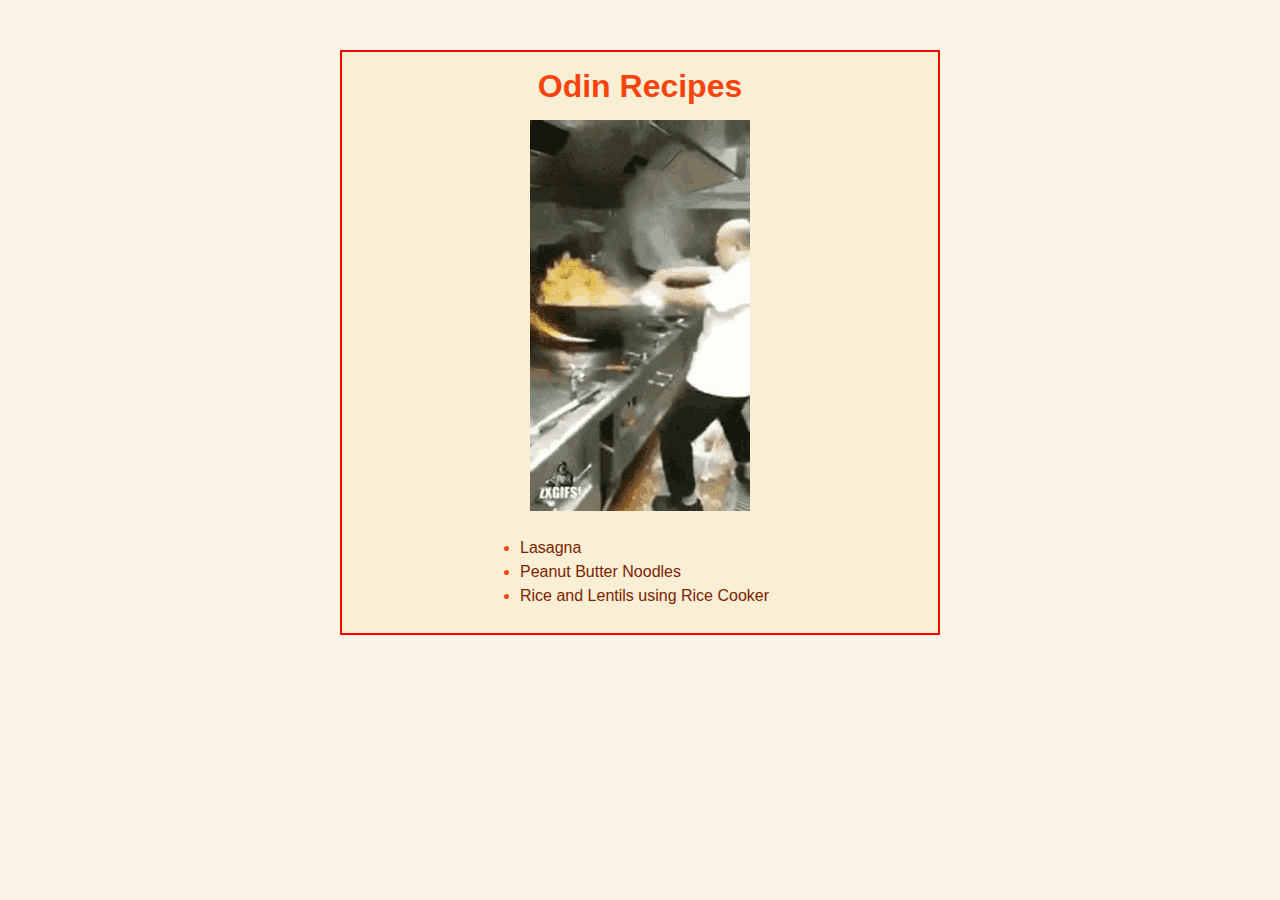
<file: index.html>
<!DOCTYPE html>
<html lang="en">
    <head>
        <meta charset="UTF-8">
        <title>Odin Recipes</title>
        <link rel="stylesheet" href="styles.css">
    </head>
    <body>
        <div class="recipe-card">
            <h1>Odin Recipes</h1>
            <img src="images/cook.gif" alt="a gif of a chef using a big wok and strong flames to cook food" height="391" width="220">
            <div class="index-list">
                <ul>
                    <li><a class="link" href="recipes/lasagna.html">Lasagna</a></li>
                    <li><a class="link" href="recipes/peanut-butter-noodles.html">Peanut Butter Noodles</a></li>
                    <li><a class="link" href="recipes/rice-and-lentils-rice-cooker.html">Rice and Lentils using Rice Cooker</a></li>
                </ul>
            </div>
        </div>
    </body>
</html>
</file>
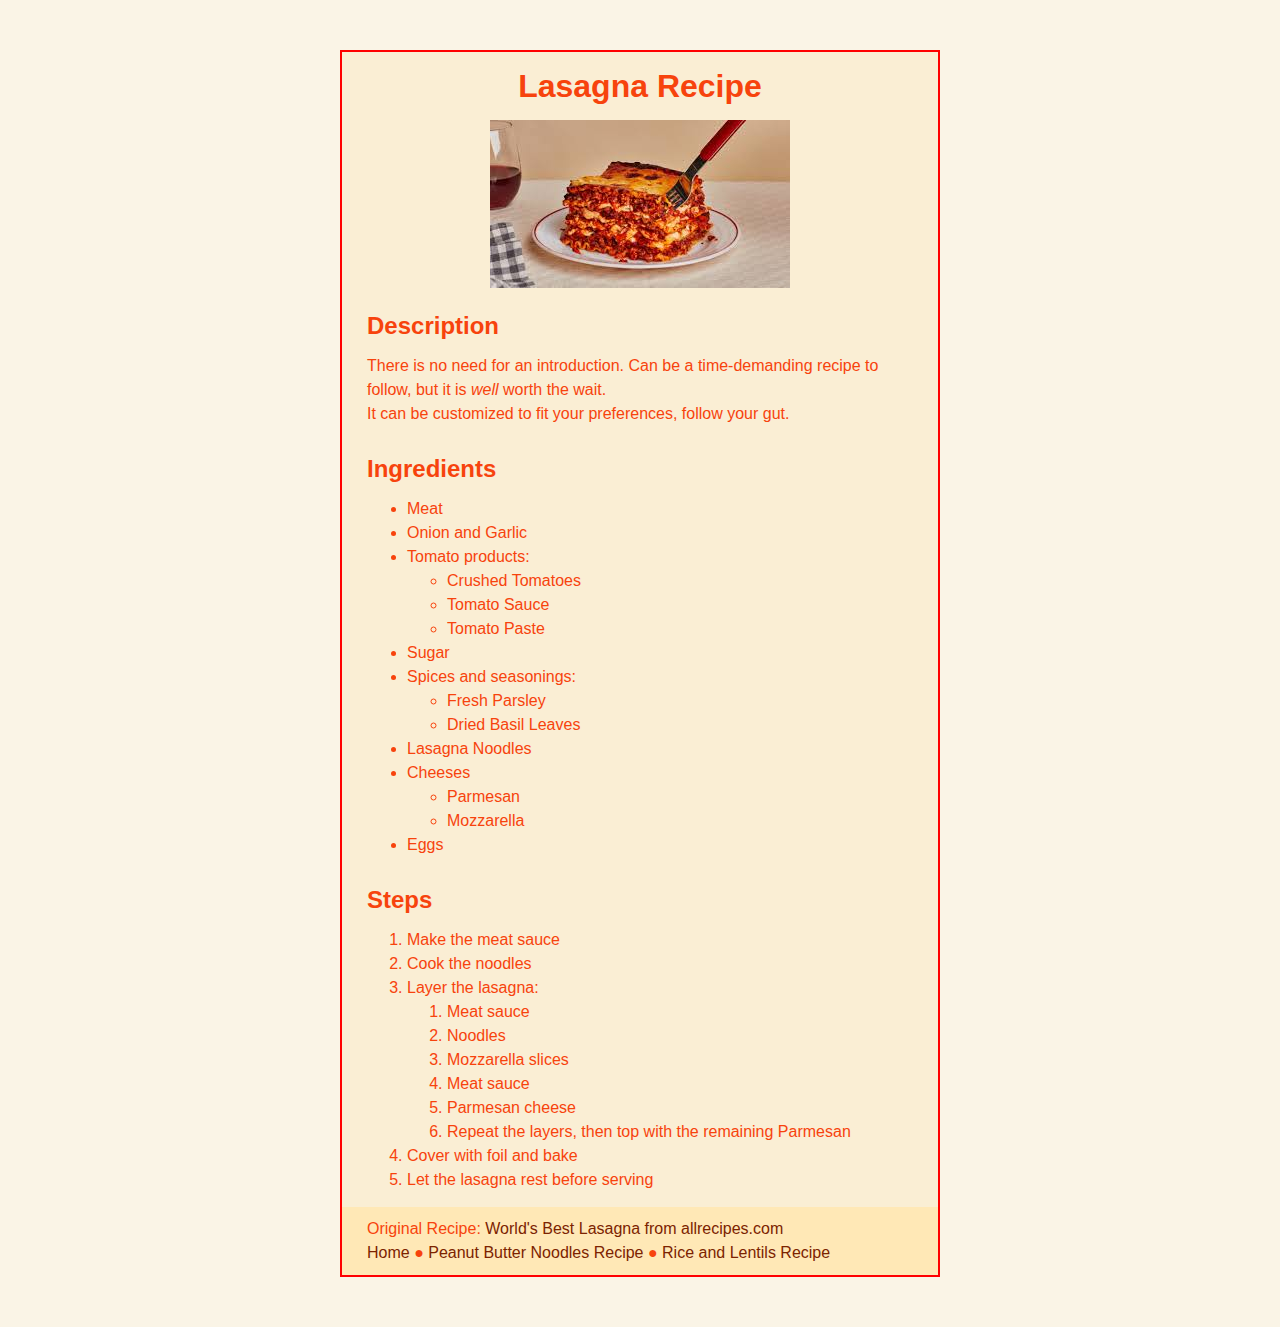
<file: recipes/lasagna.html>
<!DOCTYPE html>
<html lang="en">
    <head>
        <meta charset="UTF-8">
        <title>Lasagna Recipe</title>
        <link rel="stylesheet" href="../styles.css">
    </head>
    <body>
        <div class="recipe-card">
            <h1>Lasagna Recipe</h1>
            <img src="../images/lasagna.jpeg" alt="a photo of a lasagna" height="168" width="300">
            <div class="description">
                <h2>Description</h2>
                <p>There is no need for an introduction. Can be a time-demanding recipe to follow, but it is <em>well</em> worth the wait.</p>
                <p>It can be customized to fit your preferences, follow your gut.</p>
            </div>
            <div class="ingredients">
                <h2>Ingredients</h2>
                <ul>
                    <li>Meat</li>
                    <li>Onion and Garlic</li>
                    <li>Tomato products:
                        <ul>
                            <li>Crushed Tomatoes</li>
                            <li>Tomato Sauce</li>
                            <li>Tomato Paste</li>
                        </ul>
                    </li>
                    <li>Sugar</li>
                    <li>Spices and seasonings:
                        <ul>
                            <li>Fresh Parsley</li>
                            <li>Dried Basil Leaves</li>
                        </ul>
                    </li>
                    <li>Lasagna Noodles</li>
                    <li>Cheeses
                        <ul>
                            <li>Parmesan</li>
                            <li>Mozzarella</li>
                        </ul>
                    </li>
                    <li>Eggs</li>
                </ul>
            </div>
            <div class="steps">
                <h2>Steps</h2>
                <ol>
                    <li>Make the meat sauce</li>
                    <li>Cook the noodles</li>
                    <li>Layer the lasagna:
                        <ol>
                            <li>Meat sauce</li>
                            <li>Noodles</li>
                            <li>Mozzarella slices</li>
                            <li>Meat sauce</li>
                            <li>Parmesan cheese</li>
                            <li>Repeat the layers, then top with the remaining Parmesan</li>
                        </ol>
                    </li>
                    <li>Cover with foil and bake</li>
                    <li>Let the lasagna rest before serving</li>
                </ol>
            </div>
            <div class="footer">
            <!-- Although the article 'When to use target="_blank" states that we shouldn't treat internal links and external links differently, I wanted to practice using it at least in one part of this project'-->
            <!-- To remember how to do it and that in the cases we use it, we should add rel="noopener noreferrer" for security and privacy reasons -->
            <p>Original Recipe: <a href="https://www.allrecipes.com/recipe/23600/worlds-best-lasagna/" target="_blank" rel="noopener noreferrer">World's Best Lasagna from allrecipes.com</a></p>
            <p><a href="../index.html">Home</a> ● <a href="peanut-butter-noodles.html">Peanut Butter Noodles Recipe</a> ● <a href="rice-and-lentils-rice-cooker.html">Rice and Lentils Recipe</a></p>
            </div>
        </div>
    </body>
</html>
</file>
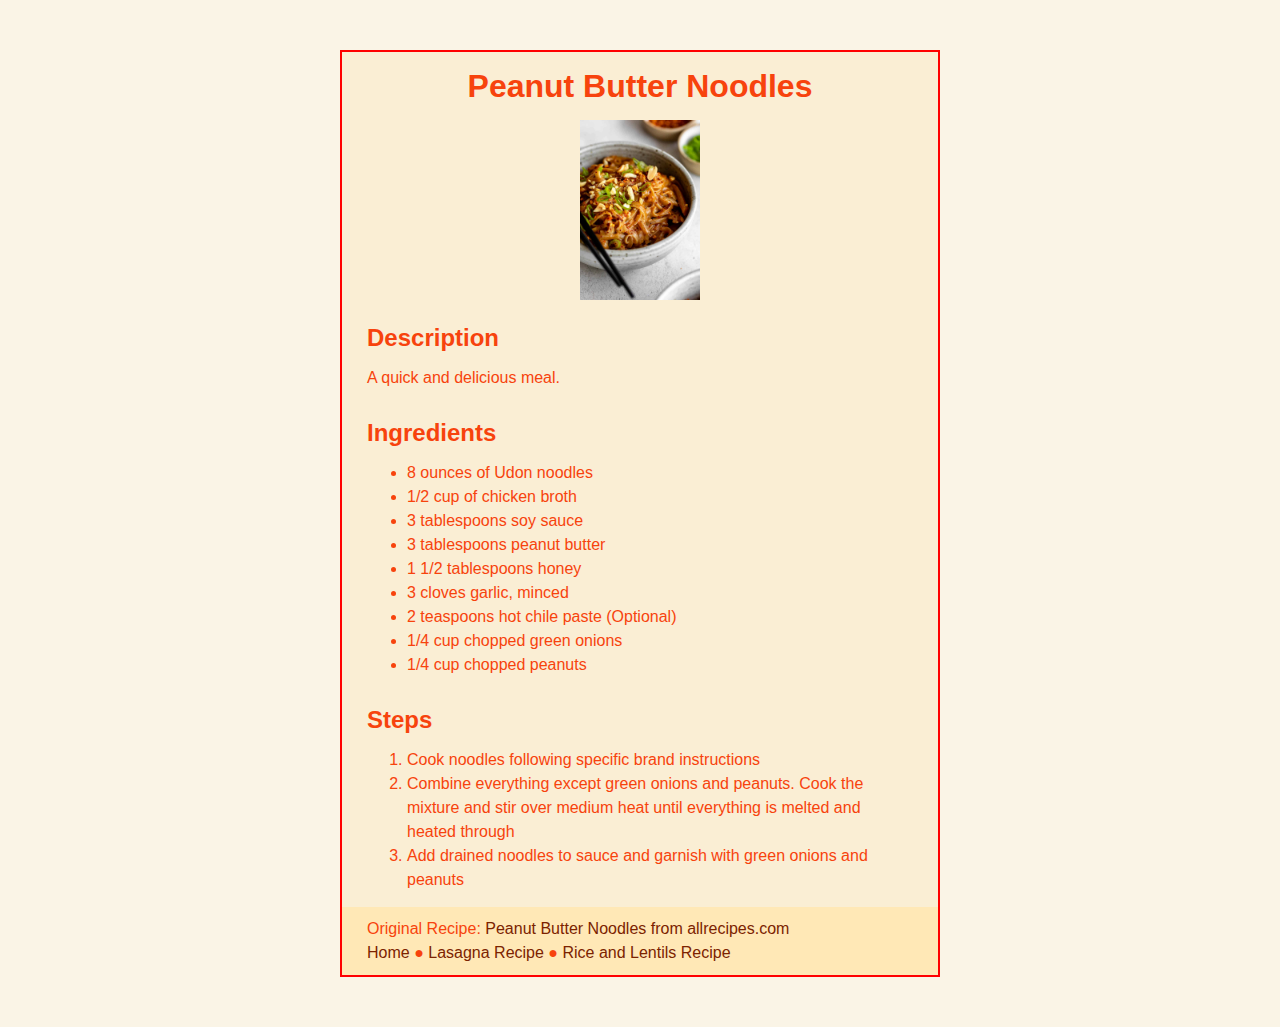
<file: recipes/peanut-butter-noodles.html>
<!DOCTYPE html>
<html lang="en">
    <head>
        <meta charset="UTF-8">
        <title>Peanut Butter Noodles</title>
        <link rel="stylesheet" href="../styles.css">
    </head>
    <body>
        <div class="recipe-card">
            <h1>Peanut Butter Noodles</h1>
            <img src="../images/peanut.jpg" alt="A photo of a noodles covered with peanut butter sauce and thinly sliced green onions." height="180" width="120">
            <div class="description">
                <h2>Description</h2>
                <p>A quick and delicious meal.</p>
            </div>
            <div class="ingredients">
                <h2>Ingredients</h2>
                <ul>
                    <li>8 ounces of Udon noodles</li>
                    <li>1/2 cup of chicken broth</li>
                    <li>3 tablespoons soy sauce</li>
                    <li>3 tablespoons peanut butter</li>
                    <li>1 1/2 tablespoons honey</li>
                    <li>3 cloves garlic, minced</li>
                    <li>2 teaspoons hot chile paste (Optional)</li>
                    <li>1/4 cup chopped green onions</li>
                    <li>1/4 cup chopped peanuts</li>
                </ul>
            </div>
            <div class="steps">
                <h2>Steps</h2>
                <ol>
                    <li>Cook noodles following specific brand instructions</li>
                    <li>Combine everything except green onions and peanuts. Cook the mixture and stir over medium heat until everything is melted and heated through</li>
                    <li>Add drained noodles to sauce and garnish with green onions and peanuts</li>
                </ol>
            </div>
            <!-- Although the article 'When to use target="_blank" states that we shouldn't treat internal links and external links differently, I wanted to practice using it at least in one part of this project'-->
            <!-- To remember how to do it and that in the cases we use it, we should add rel="noopener noreferrer" for security and privacy reasons -->
            <div class="footer">
                <p>Original Recipe: <a href="https://www.allrecipes.com/recipe/11835/peanut-butter-noodles/" target="_blank" rel="noopener noreferrer">Peanut Butter Noodles from allrecipes.com</a></p>
                <p><a href="../index.html">Home</a> ● <a href="lasagna.html">Lasagna Recipe</a> ● <a href="rice-and-lentils-rice-cooker.html">Rice and Lentils Recipe</a></p>
            </div>
        </div>
    </body>
</html>
</file>
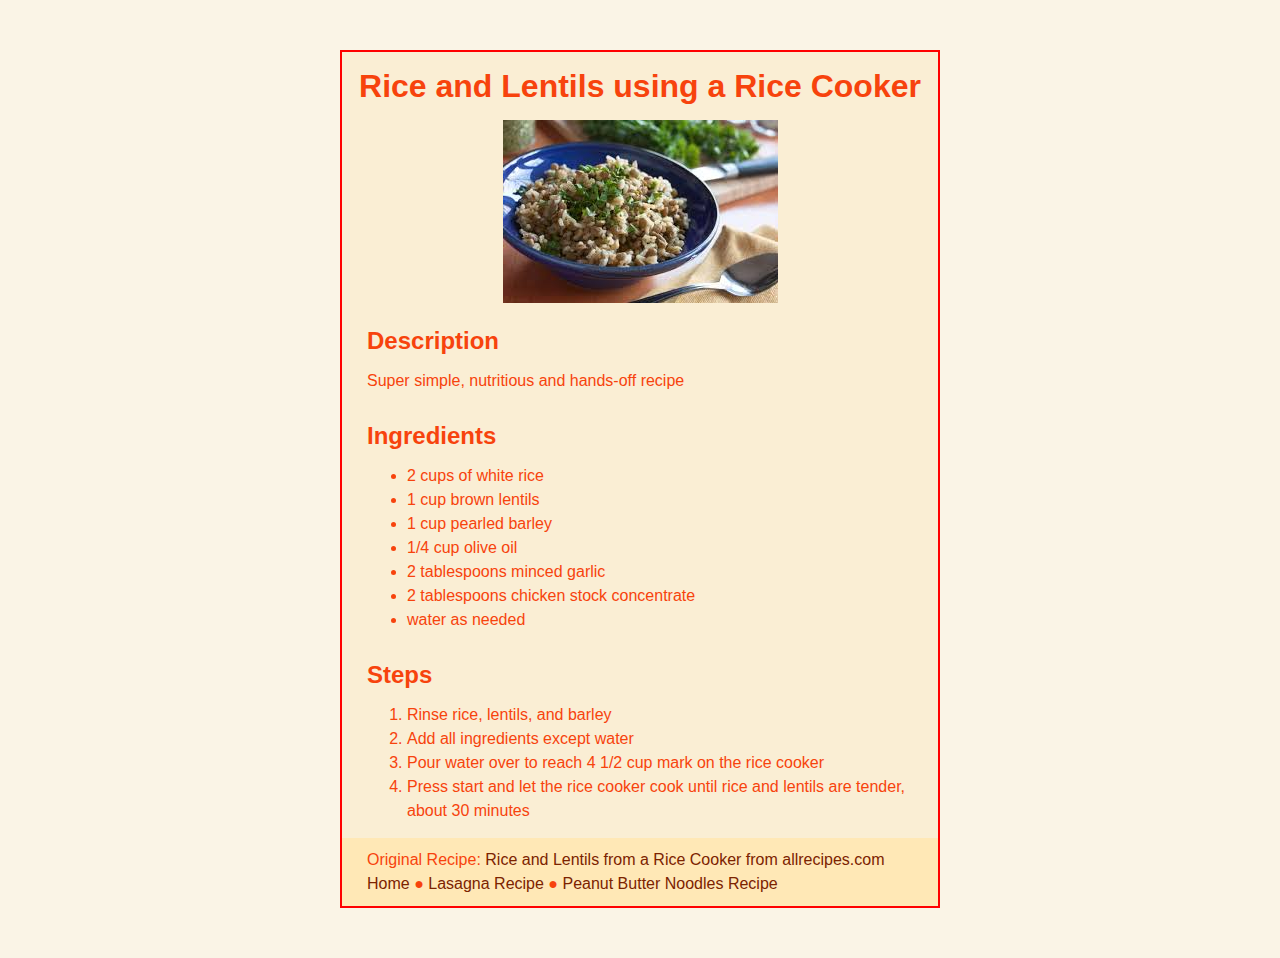
<file: recipes/rice-and-lentils-rice-cooker.html>
<!DOCTYPE html>
<html lang="en">
    <head>
        <meta char="UTF-8">
        <title>Rice and Lentils using a Rice Cooker</title>
        <link rel="stylesheet" href="../styles.css">
    </head>
    <body>
        <div class="recipe-card">
            <h1>Rice and Lentils using a Rice Cooker</h1>
            <img src="../images/lentils.jpeg" alt="a close up photo of rice and lentils mixed." height="183" width="275">
            <div class="description">
                <h2>Description</h2>
                <p>Super simple, nutritious and hands-off recipe</p>
            </div>
            <div class="ingredients">
                <h2>Ingredients</h2>
                <ul>
                    <li>2 cups of white rice</li>
                    <li>1 cup brown lentils</li>
                    <li>1 cup pearled barley</li>
                    <li>1/4 cup olive oil</li>
                    <li>2 tablespoons minced garlic</li>
                    <li>2 tablespoons chicken stock concentrate</li>
                    <li>water as needed</li>
                </ul>
            </div>
            <div class="steps">
                <h2>Steps</h2>
                <ol>
                    <li>Rinse rice, lentils, and barley</li>
                    <li>Add all ingredients except water</li>
                    <li>Pour water over to reach 4 1/2 cup mark on the rice cooker</li>
                    <li>Press start and let the rice cooker cook until rice and lentils are tender, about 30 minutes</li>
                </ol>
            </div>
            <!-- Although the article 'When to use target="_blank" states that we shouldn't treat internal links and external links differently, I wanted to practice using it at least in one part of this project'-->
            <!-- To remember how to do it and that in the cases we use it, we should add rel="noopener noreferrer" for security and privacy reasons -->
             <div class="footer">
                <p>Original Recipe: <a href="https://www.allrecipes.com/recipe/241228/rice-and-lentils-from-a-rice-cooker/" target="_blank" rel="noopener noreferrer">Rice and Lentils from a Rice Cooker from allrecipes.com</a></p>
                <p><a href="../index.html">Home</a> ● <a href="lasagna.html">Lasagna Recipe</a> ● <a href="peanut-butter-noodles.html">Peanut Butter Noodles Recipe</a></p>
            </div>
        </div>
    </body>
</html>
</file>
<file: styles.css>
* {
    margin: 0px;
    font-family: Arial, Helvetica, sans-serif;
    /* border: 2px dotted red; */
}

html {
    box-sizing: border-box;
    background-color: rgb(250, 244, 230);
    line-height: 1.5;
  }
  
  *,
  *::before,
  *::after {
    box-sizing: inherit;
  }
  
h1 {
    text-align: center;
    margin-top: 10px;
}

h2 {
    margin-bottom: 10px;
}

.recipe-card {
    width: 600px;
    margin: 50px auto;
    background-color: rgb(250, 238, 212);
    color: rgb(247, 67, 13);
    border: 2px solid red;
    /* padding: 15px 15px; */
}

img {
    display: block;
    margin: 10px auto;
}

.description,
.ingredients,
.steps {
    margin: 5px 0px;
    padding: 10px 25px;
}

a {
    text-decoration: none;
    color: rgb(124, 35, 0);
}

a:hover {
    text-decoration: none;
    color: rgb(163, 46, 46);
}

.footer {
    background-color: rgb(255, 232, 182);
    padding: 10px 25px;
}

.index-list {
    margin: 10px auto;
    padding: 15px 40px;
    width: 400px;
}
</file>
